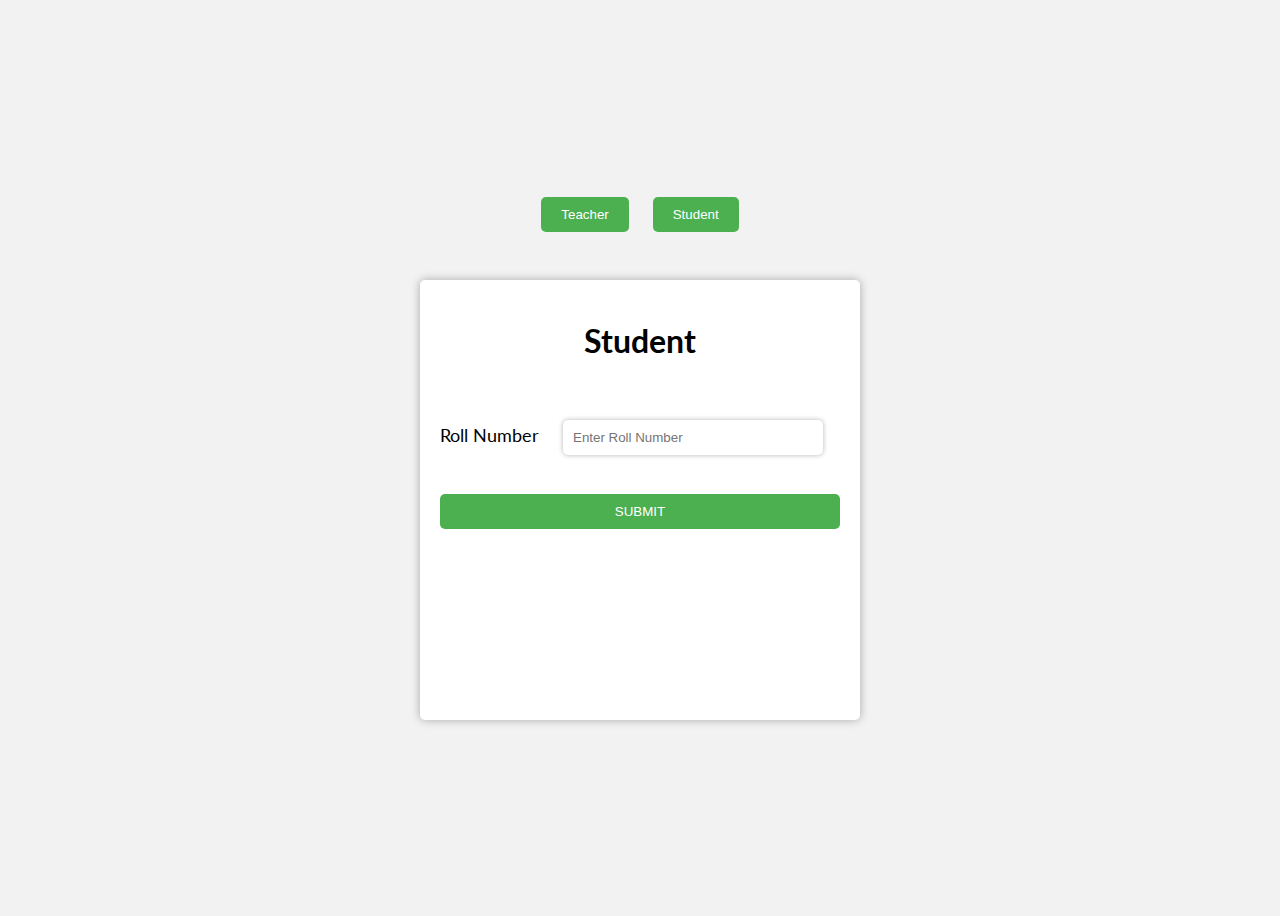
<file: attendance-system/data/index.html>
<!DOCTYPE html>
<html>

<head>
  <title>Attendance Monitoring</title>

  <link rel="preconnect" href="https://fonts.googleapis.com">
  <link rel="preconnect" href="https://fonts.gstatic.com" crossorigin>
  <link href="https://fonts.googleapis.com/css2?family=Lato:wght@100;300;400;700;900&display=swap" rel="stylesheet">

  <!-- <link rel="stylesheet" type="text/css" href="/css"> -->
  <style>
    body {
      height: 100vh;
      background-color: #f2f2f2;
      display: flex;
      justify-content: center;
      align-items: center;
      flex-direction: column;
      font-family: Lato, sans-serif;
      /* text-align: center; */
    }

    .container {
      display: flex;
      flex-direction: column;
      justify-content: center;
      align-items: center;
    }

    .mainPageForms {
      margin-top: 15%;
    }

    .login-box,
    .signup-box {
      display: none;
      width: 400px;
      height: 400px;
      background-color: #fff;
      padding: 20px;
      border-radius: 5px;
      box-shadow: 0px 0px 10px rgba(0, 0, 0, 0.3);
      margin: 0 20px;
      align-self: center;
    }



    .options {
      margin-bottom: 10%;
    }


    h1,
    h2 {
      text-align: center;
      margin-bottom: 20px;
    }

    form {
      display: flex;
      flex-direction: column;
    }

    label {
      font-size: 18px;
      margin-bottom: 5px;
      margin-right: 5%;
      width: fit-content;
    }

    input[type="text"],
    input[type="password"] {
      width: 60%;
      padding: 10px;
      margin-bottom: 20px;
      border-radius: 5px;
      border: none;
      box-shadow: 0px 0px 5px rgba(0, 0, 0, 0.3);
    }

    input[type="button"] {
      background-color: #4CAF50;
      color: white;
      padding: 10px;
      border: none;
      border-radius: 5px;
      cursor: pointer;
    }

    input[type="button"]:hover {
      background-color: #3e8e41;
    }

    .signup-link {
      margin-top: 20px;
      text-align: center;
    }

    .signup-link a {
      color: #666;
      text-decoration: none;
    }

    .signup-link a:hover {
      text-decoration: underline;
    }

    #login-btn,
    #signup-btn {
      background-color: #4CAF50;
      color: white;
      padding: 10px 20px;
      border: none;
      border-radius: 5px;
      cursor: pointer;
      margin: 0 10px;
    }

    #login-btn:hover,
    #signup-btn:hover {
      background-color: #3e8e41;
    }

    .show {
      display: block;
    }
  </style>

</head>

<body>
  <div class="container">
    <div class="options">
      <button id="login-btn">Teacher</button>
      <button id="signup-btn">Student</button>
    </div>

    <div class="forms">
      <div class="login-box" id="login-box">
        <h1>Teacher</h1>

        <div class="mainPageForms">
          <form>
            <div class="usernameDiv">
              <label for="username">Username</label>
              <input type="text" id="username" name="username" placeholder="Enter Username" required>
            </div>

            <div class="passwordDiv">
              <label for="password">Password</label>
              <input type="password" id="password" name="password" placeholder="Enter Password" required>
            </div>
            <input type="button" value="Login" onclick="teacherLogin()">
          </form>
        </div>

      </div>
      <div class="signup-box" id="signup-box">
        <h1>Student</h1>


        <div class="mainPageForms">
          <form id="signup-form" method="get">
            <div class="rollNumDiv">
              <label for="r">Roll Number</label>
              <input type="text" id="nrn" name="r" placeholder="Enter Roll Number" required>
            </div>
            <br>
            <input type="button" value="SUBMIT" onclick="goTo()">
          </form>
        </div>

      </div>
    </div>

  </div>

  <script src="script4.js"></script>
</body>

</html>
</file>
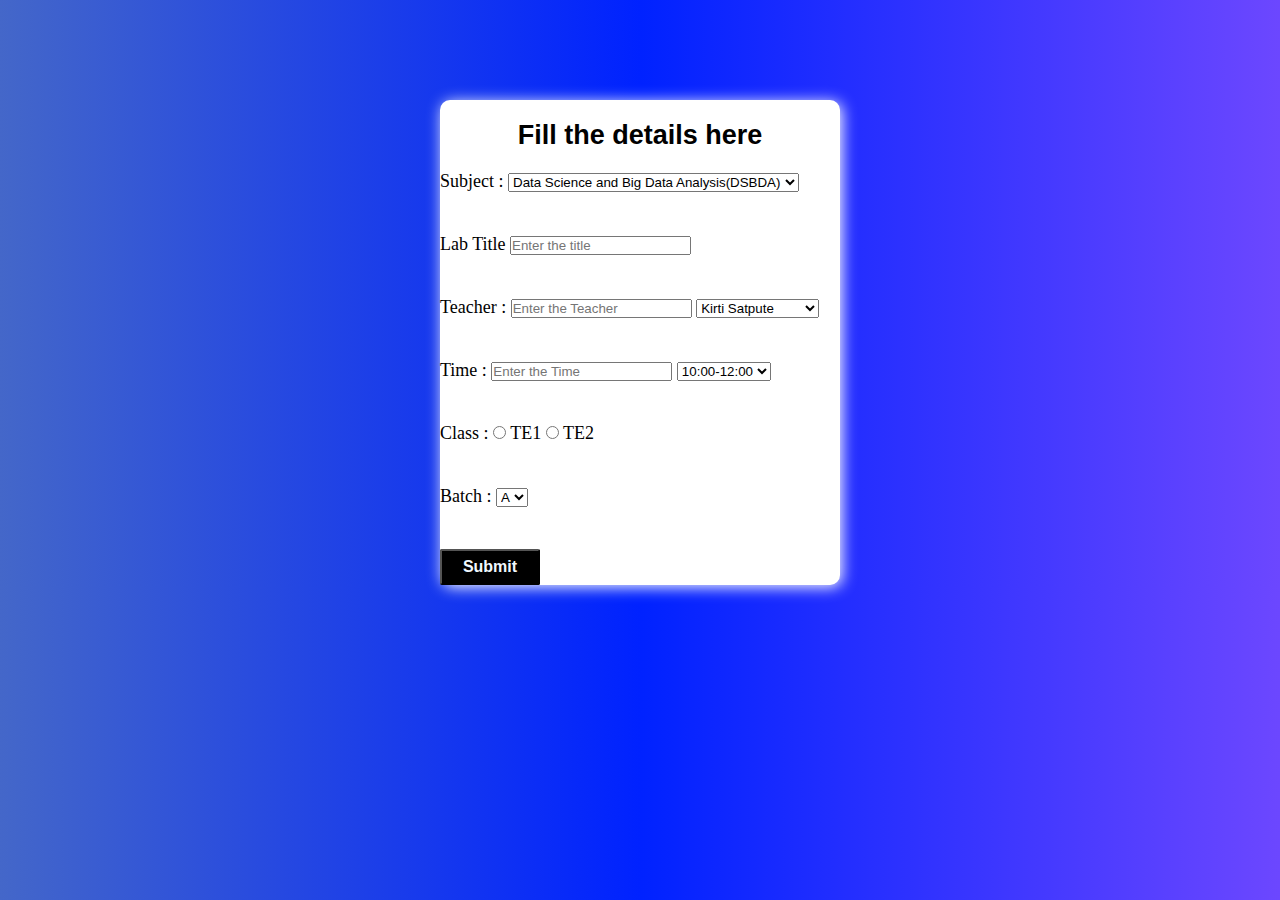
<file: details.html>
<!DOCTYPE html>
<html lang="en">
<head>
    <meta charset="UTF-8">
    <meta http-equiv="X-UA-Compatible" content="IE=edge">
    <meta name="viewport" content="width=device-width, initial-scale=1.0">
    <title>Details</title>
    <link rel="stylesheet" href="details.css">
</head>
<body>
    <div class="bucket">
        <h2>Fill the details here</h2>
        <div id="bucket" method="post">
        <div class="Subject">
            <label for="subject">Subject :</label>
            <select id="subject" name="subject-name">
                <option value="DSBDA">Data Science and Big Data Analysis(DSBDA)</option>
                <option value="CC">Cloud Computing(CC)</option>
                <option value="WT">Web Technology(WT)</option>
                <option value="AI">Artificial Intelligence(AI)</option>
            </select>
            </div>
            <br></br>
            <div class="LabTitle">
            <label for="lab-title">Lab Title</label>
            <input type="text" id="lab-title" name="lab-title" placeholder="Enter the title" required>
            </div>
            <br></br>
            <div class="Teacher">
            <label for="teacher">Teacher :</label>
            <input type="text" id="teacher" name="teacher" placeholder="Enter the Teacher" required>
            <select id="teacher" name="teacher-name">
                <option value="DSBDA">Kirti Satpute</option>
                <option value="CC">Geetha Chillarge</option>
                <option value="WT">Asma Shaikh</option>
                <option value="AI">Aishwarya Mane</option>
            </select>
            </div>
            <br></br>
            <div class="Time">
            <label for="time">Time :</label>
            <input type="text" id="time" name="time" placeholder="Enter the Time" required>
            <select id="teacher" name="teacher-name">
                <option value="te1">10:00-12:00</option>
                <option value="te2">12:45-2:45</option>
                <option value="te2">3:00-5:00</option>
            </select>
            </div>  
            <br></br>
            <div class="Class">
            <label for="class">Class :</label>
            <input type="radio" id="class" name="class" placeholder="Enter your Class" required>
            <span id="te1">TE1</span>
            <input type="radio" id="class" name="class" placeholder="Enter your Class" required>
            <span id="te2">TE2</span>
            </div>
            <br></br>
            <div class="Batch">
            <label for="batch">Batch :</label>
            <select id="batch" name="batch-name">
                <option value="A">A</option>
                <option value="B">B</option>
                <option value="C">C</option>
                <option value="D">D</option>
            </select>
        </div>
        <br></br>
        <button type="submit" id="submit">Submit</button>
        </form>
    </div>
</body>
</html>
</file>
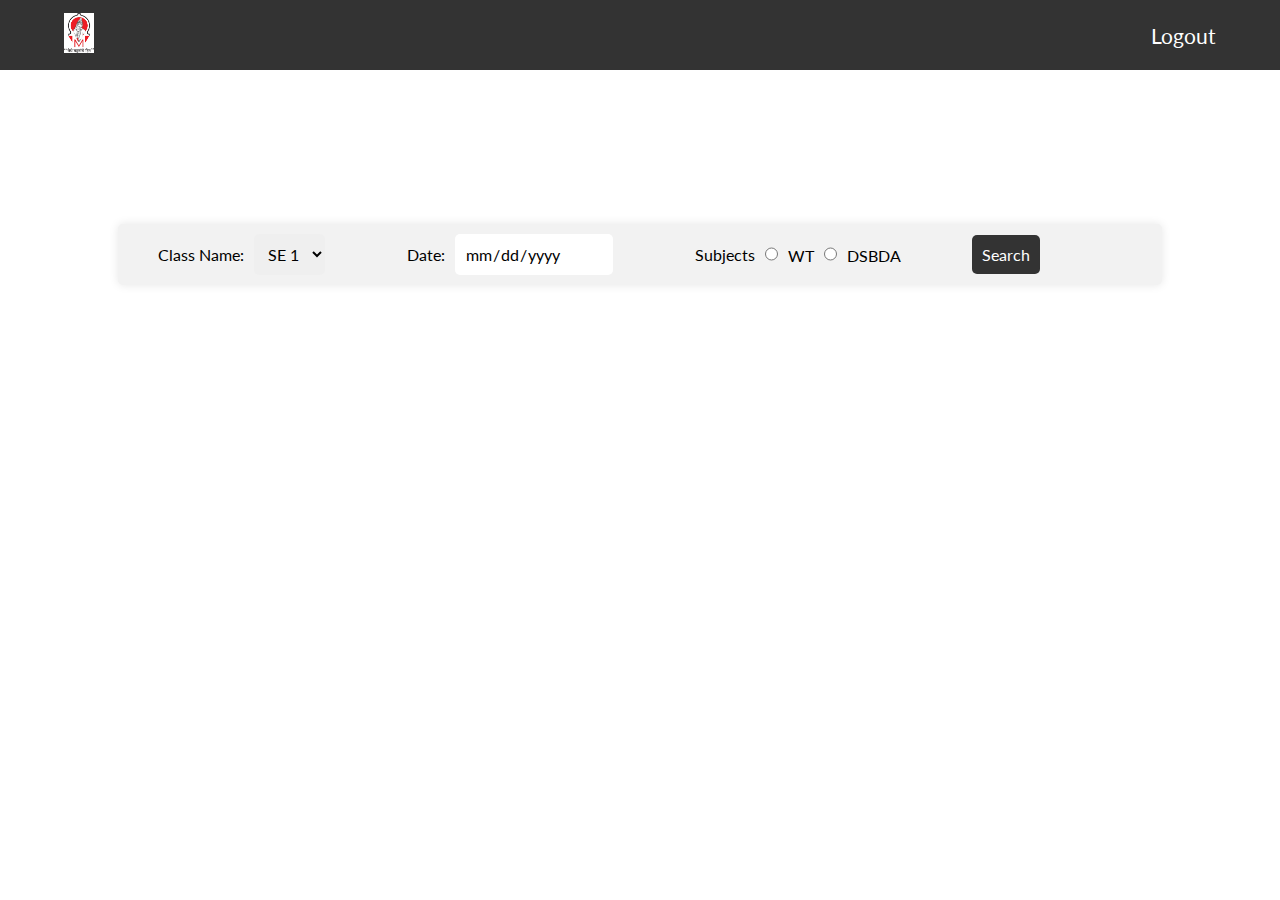
<file: attendance-system/data/admin_panel.html>
<!DOCTYPE html>
<html lang="en">

<head>
    <meta charset="UTF-8">
    <meta http-equiv="X-UA-Compatible" content="IE=edge">
    <meta name="viewport" content="width=device-width, initial-scale=1.0">

    <link rel="preconnect" href="https://fonts.googleapis.com">
    <link rel="preconnect" href="https://fonts.gstatic.com" crossorigin>
    <link href="https://fonts.googleapis.com/css2?family=Lato:wght@100;300;400;700;900&display=swap" rel="stylesheet">

    <link rel="stylesheet">
    <style>
        * {
            padding: 0;
            margin: 0;
            font-family: Lato, sans-serif;
        }


        .navbar {
            display: flex;
            justify-content: space-between;
            align-items: center;
            background-color: #333;
            color: #fff;
            height: 70px;
            padding: 0 5%;
            font-size: 1.3rem;
        }

        .logo img {
            height: 40px;
        }

        .logout button {
            background-color: transparent;
            border: none;
            color: #fff;
            cursor: pointer;
            font-family: inherit;
            font-size: inherit;
            outline: none;
        }

        .logout button:hover {
            text-decoration: underline;
        }




        .details {
            margin-top: 10%;
            width: 80%;
            display: flex;
            flex-direction: column;
            align-items: center;
            margin: auto;
            margin-top: 12%;
        }



        .listOfStudent {
            width: 40%;
            height: fit-content;
            border: 2px solid rgb(151, 151, 151);
            padding: 5%;
            border-radius: 5px;
            text-align: center;
            margin: auto;
        }


        .attendance-table {
            border-collapse: collapse;
        }

        .attendance-table th,
        .attendance-table td {
            width: 2%;
            padding: 2%;
            text-align: center;
        }

        .attendance-table th {
            font-weight: bold;
            padding-bottom: 4%;
            border-bottom: 1px solid #ccc;
        }

        .attendance-table tbody tr:nth-child(even) {
            background-color: #f2f2f2;
        }

        .attendance-table tbody td {
            border-top: 1px solid #ccc;
        }

        .attendance-table tbody td:first-child {
            border-left: none;
        }

        .attendance-table tbody td:last-child {
            border-right: none;
        }





        .search-bar {
            display: flex;
            flex-direction: row;
            align-items: center;
            justify-content: center;
            width: 100%;
            background-color: #F2F2F2;
            padding: 10px;
            border-radius: 5px;
            box-shadow: 0 0 10px rgba(0, 0, 0, 0.1);
        }

        .search-bar label {
            margin-right: 10px;
        }

        .search-bar input,
        .search-bar select,
        .search-bar button {
            font-family: inherit;
            font-size: inherit;
            border: none;
            padding: 10px;
            margin-right: 8%;
            border-radius: 5px;
            outline: none;
        }

        .search-bar input[type="date"]::-webkit-calendar-picker-indicator {
            filter: invert(1);
        }

        .search-bar input[type="date"]::-webkit-inner-spin-button {
            display: none;
        }

        .search-bar input:focus,
        .search-bar select:focus,
        .search-bar button:focus {
            box-shadow: 0 0 10px rgba(0, 0, 0, 0.2);
        }

        .search-bar button {
            background-color: #333;
            /*#4CAF50 */
            color: white;
            cursor: pointer;
            transition: background-color 0.3s ease;
        }

        .search-bar button:hover {
            background-color: #3E8E41;
            /*#3E8E41 */
        }



        #radioSubjects {
            width: fit-content;
            height: 1rem;
            display: flex;
            margin-right: 8%;
        }

        @media only screen and (max-width: 768px) {
            .search-bar {
                flex-wrap: wrap;
            }

            .search-bar label {
                margin-right: 0;
                margin-bottom: 5px;
            }

            .search-bar input,
            .search-bar select,
            .search-bar button {
                flex-grow: 1;
                margin-right: 0;
                margin-bottom: 10px;
            }

            .search-bar input[type="date"] {
                width: 100%;
                border: 1;
            }
        }
    </style>
    <title>Admin Panel</title>
</head>

<body>

    <nav class="navbar">
        <div class="logo">
            <img src="logo.png" alt="Logo">
        </div>
        <div class="logout">
            <button>Logout</button>
        </div>
    </nav>



    <div class="details">
        <div class="search-bar">
            <!-- <input type="text" name="faculty-name" value="Faculty Name" id="faculty-name"> -->
            <label for="lab-name">Class Name:</label>
            <select id="lab-name" name="class-name">
                <option value="SE-1">SE 1</option>
                <option value="SE-2">SE 2</option>
                <option value="TE-1">TE 1</option>
                <option value="TE-2">TE 2</option>
            </select>

            <label for="date">Date:</label>
            <input type="date" id="date" name="date">

            <label for="radioSubjects">Subjects</label>
            <div id="radioSubjects">
                <input type="radio" id="${'option' + i}" name="options" value="${'option' + i}">
                <label for="${'option' + i}">${data}</label>
            </div>

            <button type="submit">Search</button>
        </div>



    </div>

</body>
<script src="script.js"></script>

</html>
</file>
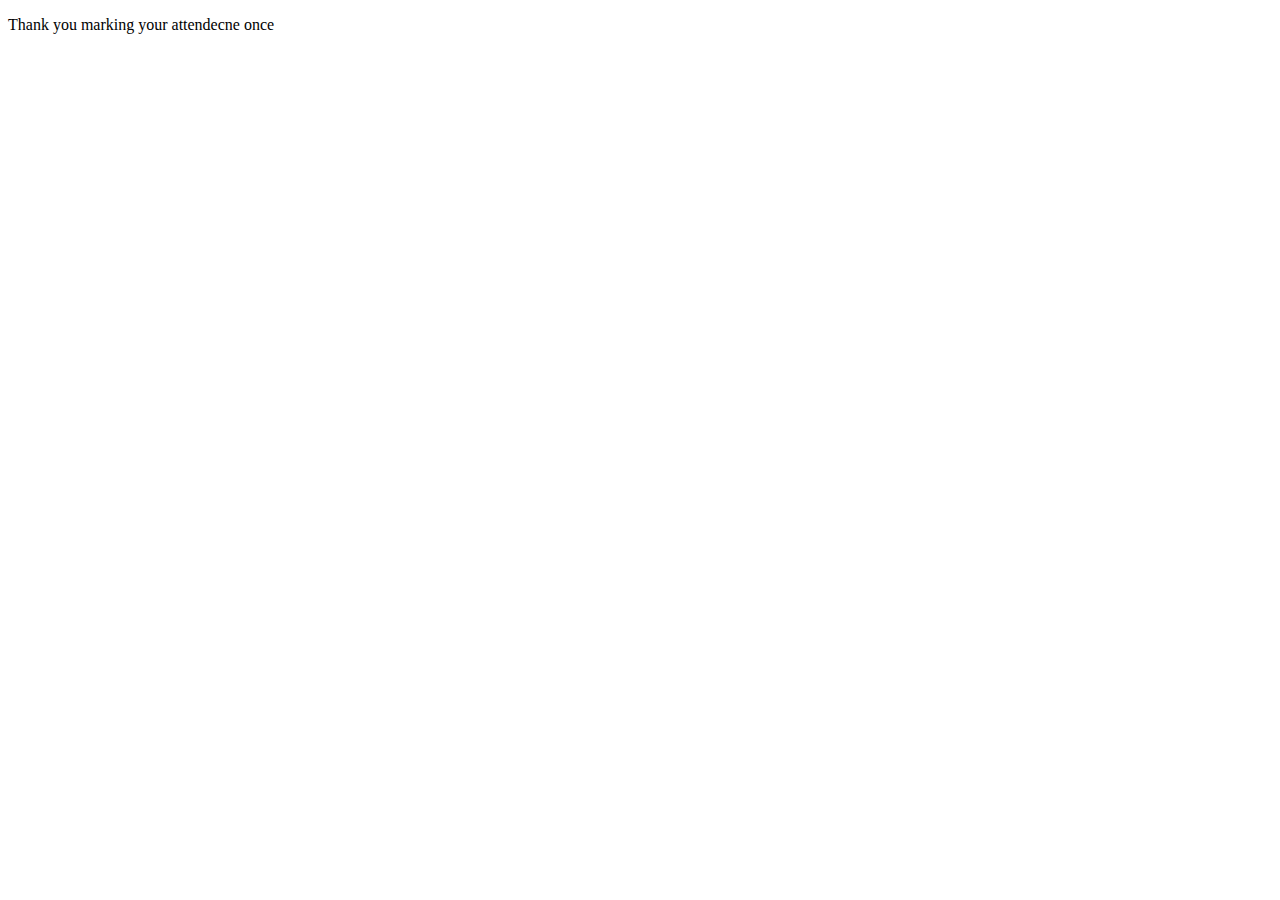
<file: attendance-system/data/ty.html>
<!DOCTYPE html>
<html lang="en">
<head>
    <meta charset="UTF-8">
    <meta http-equiv="X-UA-Compatible" content="IE=edge">
    <meta name="viewport" content="width=device-width, initial-scale=1.0">
    <title>Thank you</title>
       
</head>
<body>
    <p>Thank you marking your attendecne once</p>

</body>
</html>
</file>
<file: details.css>
* {
    margin: 0;
    padding: 0;
}

body{
    background:linear-gradient(to right, #4467c9, #0022ff, #6c47ff);
}
  
div.bucket{
    background-color: rgb(255, 255, 255);
    text-align:left;
    border-radius: 10px;
    font-size: 18px;
    box-shadow: 2px 2px 15px rgb(255, 255, 255);
    width: 400px;
    margin: 100px auto 0px auto;
}
h2{
    text-align: center;
    padding: 20px;
    font-family:sans-serif;
}

button#submit{
    width: 100px;
    padding: 7px;
    font-size: 16px;
    font-family: sans-serif;
    font-weight: 600;
    border-radius: 2px;
    background-color: black;
    color: aliceblue;
    text-align: center;
}
</file>
